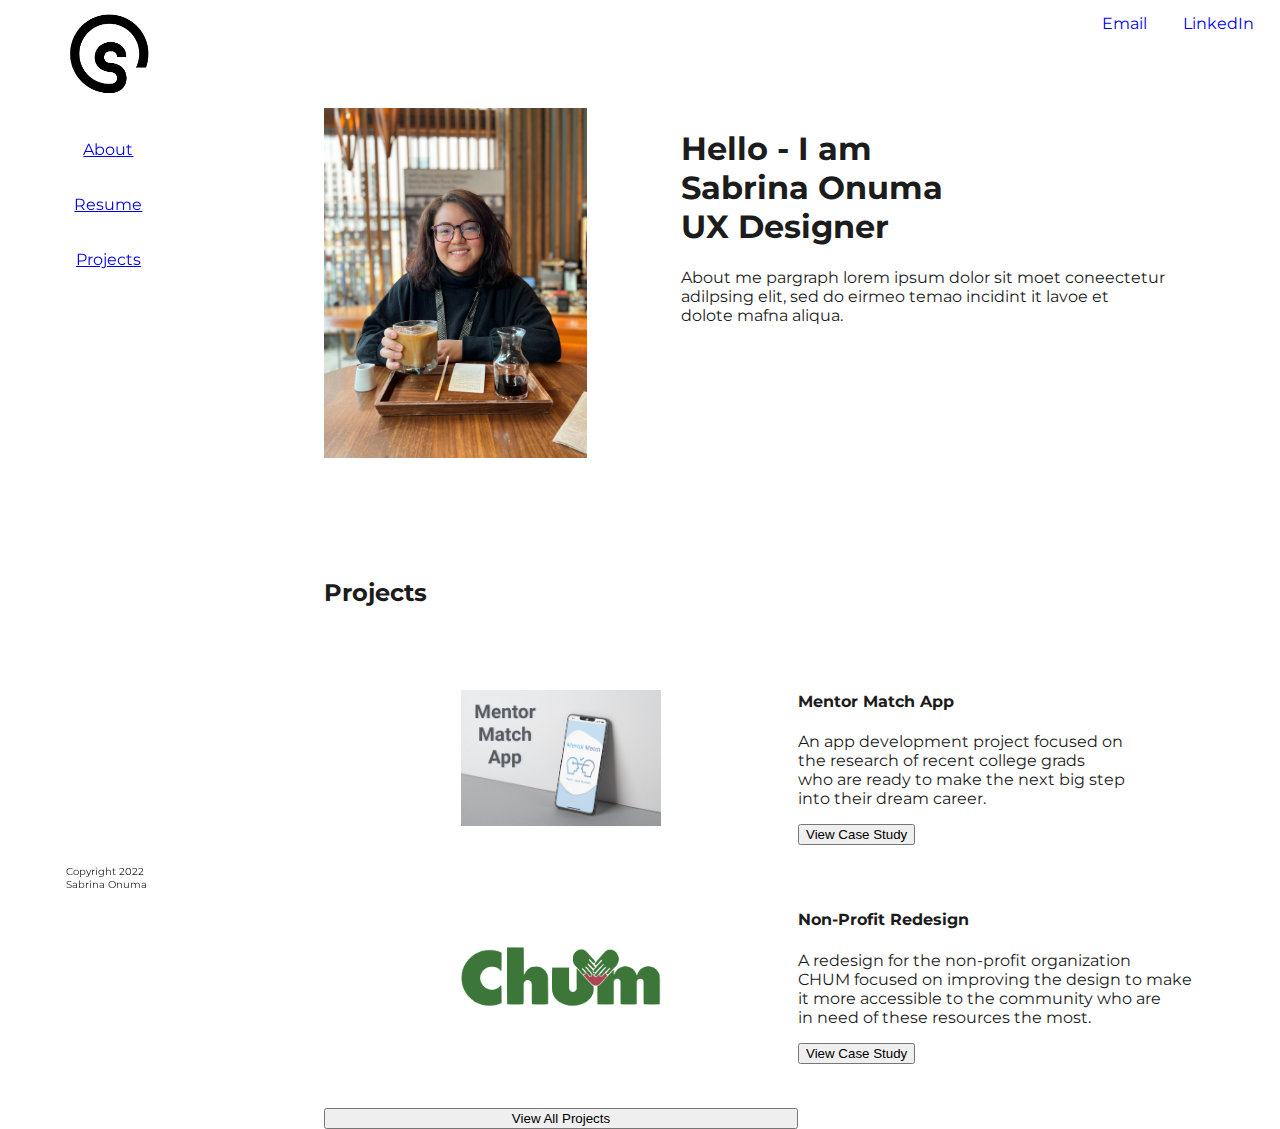
<file: index.html>
<!DOCTYPE html>
<html>

    <head>
        <title>Homepage</title>
        <link rel="stylesheet" href="css/style.css" />
        <link rel="stylesheet" href="css/projects.css" />
        <link href="https://fonts.googleapis.com/css2?family=Montserrat&display=swap" rel="stylesheet">
        <meta name="viewport" content="width=device-width, initial-scale=1">
    </head>
    <body>
        <header>
            <nav id="myRightnav">
                <a href="#linkedin">LinkedIn</a>
                <a href="#email">Email</a>
            </nav>
        </header>
        <section id="mySidenav" class="sidenav">
            <img id="logoImg" src="images/Logo.png">
            <ul>
                <li><a href="about.html">About</a></li>
                <li><a href="#">Resume</a></li>
                <li><a href="#">Projects</a></li>
            </ul>
            <footer>
                <p>
                    Copyright 2022<br>
                    Sabrina Onuma
                </p>
            </footer>
        </section>
        <section class="heroImg">
            <img id="profileImg" src="images/Profile.jpeg">
            <h1>Hello - I am<br>
                Sabrina Onuma<br>
                UX Designer
            </h1>
            <p> About me pargraph lorem ipsum dolor sit moet coneectetur <br>
                adilpsing elit, sed do eirmeo temao incidint it lavoe et<br> 
                dolote mafna aliqua.
            </p>
        </section>
        
        
        <section class="myWork">
            
            <div class="workGrid">
                <h2 id="projTitle">Projects</h2>
                <div class="projImg">
                    <img id="MM" src="images/Proj_MM.png">
                </div>
                <div class="projInfo">
                    <h4>Mentor Match App</h4>
                    <p>An app development project focused on<br>
                        the research of recent college grads <br>
                        who are ready to make the next big step<br>
                        into their dream career. </p>
                    <button>View Case Study</button>
                </div>
                <div class="projImg">
                    <img id="chum" src="images/Proj_Chum.png">
                </div>
                <div class="projInfo">
                    <h4>Non-Profit Redesign</h4>
                    <p>A redesign for the non-profit organization<br>
                        CHUM focused on improving the design to make<br>
                        it more accessible to the community who are<br>
                        in need of these resources the most.</p>
                    <button>View Case Study</button>
                </div>
                <button id="viewButton">View All Projects</button>
            </div>
        </section>
        
    </body>
    
</html>
</file>
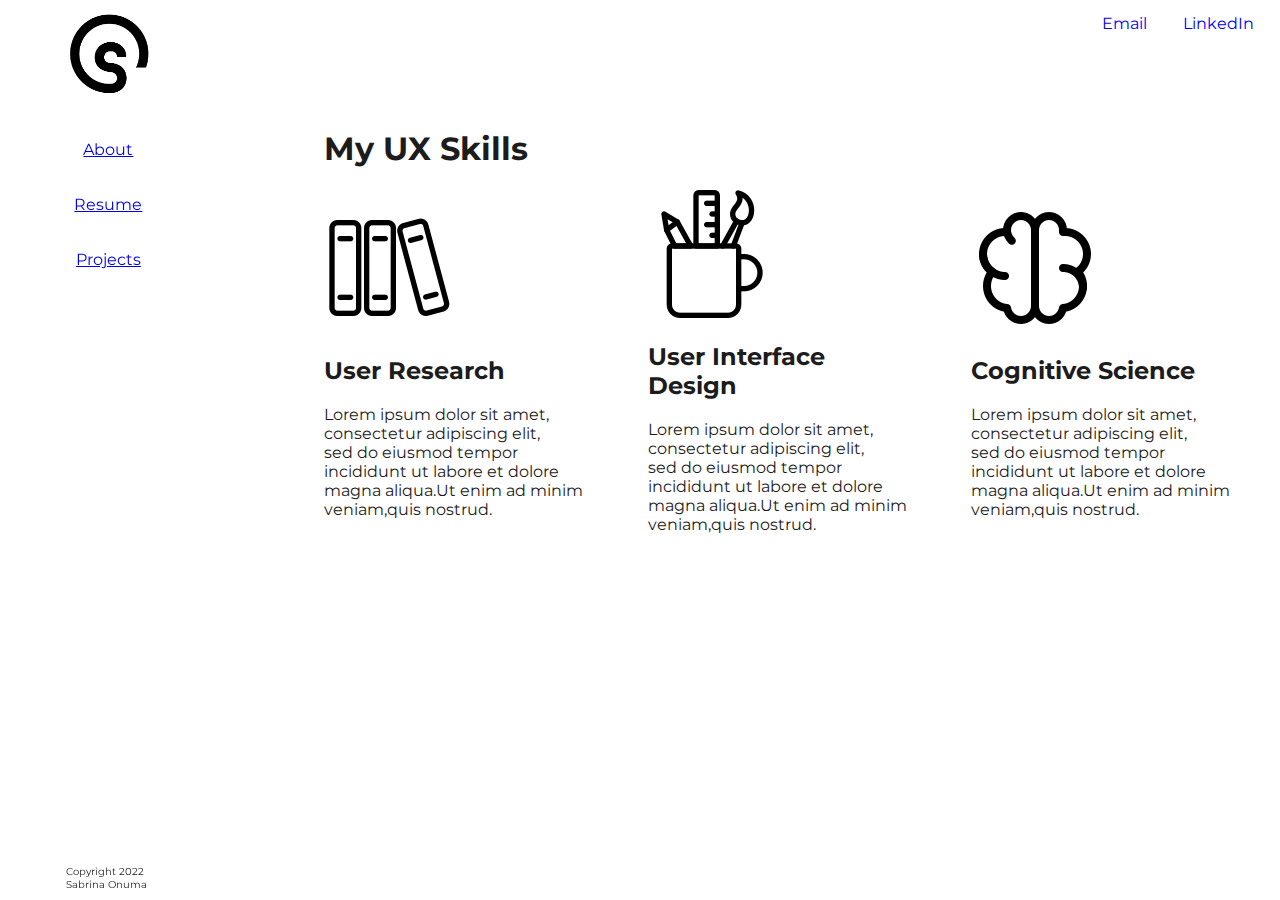
<file: about.html>
<!DOCTYPE html>
<html>

    <head>
        <title>About</title>
        <link rel="stylesheet" href="css/style.css" />
        <link rel="stylesheet" href="css/about.css" />
        <link href="https://fonts.googleapis.com/css2?family=Montserrat&display=swap" rel="stylesheet">
    </head>
    <body>
        <header>
            <nav id="myRightnav">
                <a href="#linkedin">LinkedIn</a>
                <a href="#email">Email</a>
            </nav>
        </header>

        <section id="mySidenav" class="sidenav">
            <img id="logoImg" src="images/Logo.png">
            <ul>
                <li><a href="about.html">About</a></li>
                <li><a href="#">Resume</a></li>
                <li><a href="#">Projects</a></li>
            </ul>
            <footer>
                <p>
                    Copyright 2022<br>
                    Sabrina Onuma
                </p>
            </footer>
        </section>

        <section class="mySkills">   
         <!-- My UX Skills section coded using CSS flex -->
            <h1>My UX Skills</h1>
            <div class="flexContainer">
                <div>
                    <img id="researchIcon" src="images/Icon_Research.png">
                    <h2>User Research</h2>
                    <p>Lorem ipsum dolor sit amet, <br>
                        consectetur adipiscing elit,<br> 
                        sed do eiusmod tempor <br>
                        incididunt ut labore et dolore<br>
                        magna aliqua.Ut enim ad minim<br> 
                        veniam,quis nostrud.</p>
                </div>
                <div>
                    <img id="interfaceIcon" src="images/Icon_UI.png">
                    <h2>User Interface Design</h2>
                    <p>Lorem ipsum dolor sit amet, <br>
                        consectetur adipiscing elit,<br> 
                        sed do eiusmod tempor <br>
                        incididunt ut labore et dolore<br>
                        magna aliqua.Ut enim ad minim<br> 
                        veniam,quis nostrud.</p>
                </div>
                <div>
                    <img id="cogIcon" src="images/Icon_Cog.png">
                    <h2>Cognitive Science</h2>
                    <p>Lorem ipsum dolor sit amet, <br>
                        consectetur adipiscing elit,<br> 
                        sed do eiusmod tempor <br>
                        incididunt ut labore et dolore<br>
                        magna aliqua.Ut enim ad minim<br> 
                        veniam,quis nostrud.</p>
                </div>
            </div>
        
    </body>

</html>
</file>
<file: css/style.css>
body{
    min-height: 100%;
    font-family: 'Montserrat', sans-serif;
    color: #1c1c1c;
}
header{
    height: 100px;
}
ul {
    list-style: none;
    padding: 0%;
    /*text-align: center;*/
}
nav > a{
    float: right;
    padding: 6px 18px 6px 18px;
    text-decoration: none;
}
li {
    padding: 18px 6px 18px 6px;
    list-style: none;
}
#logoImg {
    display: block;
    margin-left: auto;
    margin-right: auto;
    height: 100px;
}

#mySidenav {
    height: 100%;
    width: 16%;
    position: fixed;
    z-index: 1;
    top: 0;
    left: 0;
    display: block;
}

.sidenav{
    padding: 6px 6px 6px 6px;
    font-size: 16px;
    display: block;
    text-align: center;
}

.heroImg {
    float:right;
    width: 75%;
}

#profileImg {
    height: 350px;
    float: left;
    padding-right: 10%;
}

footer{
    padding-top: 60px;
    padding-left: 60px;
    padding-bottom: 5px;
    position: fixed;
    text-align: left;
    bottom: 0;
    width: 100%;
    height: 40px;
    font-size: x-small;
}

@media only screen and (max-width: 600) {

    .flexContainer > div{
        width: 100%;
    }

    .workGrid{
        grid-template-rows: 300px 300px 300px 300px 300px 20px;
        grid-template-columns: 1fr;
        grid-template-areas:
        "title"
        "image" 
        "information"
        "image" 
        "information"
        "button"
    }

    
}
</file>
<file: css/projects.css>
.workGrid{
    height: auto;
    margin-top: 100px;
    margin-bottom: 100px;
    display: grid;
    grid-template-columns: 50% 50%;
    grid-template-areas: 
    "title title"
    "image information"
    "image information"
    "button button";
    row-gap: 10%;
}

.myWork{
    
    width: 75%;
    float: right;
}
#projTitle{
    grid-column: 1/3;
}
#viewButtom{
    grid-column: 1;
}
.workGrid>.projImg>img{
    width: 200px;
}
.workGrid>.projImg{ 
    
    display: flex;
    align-items: center;
    justify-content: center;
}
@media only screen and (max-width: 600) {

    .myWork{
        width:100%;
    }
    .workGrid{
        grid-template-columns: repeat(auto-fit, minmax(100px, 1fr));
        row-gap: 10px;
        grid-template-areas:
        "title"
        "image" 
        "information"
        "image" 
        "information"
        "button";

    }
    #projTitle{
        grid-column: 1;
    }
    
}
</file>
<file: css/about.css>
.flexContainer{
    display: inline-flex;
    gap: 60px;
    right: 0;
    align-items: center;
    justify-content: center;
    
}
.mySkills{
    width: 75%;
    float: right;
}
.flexContainer > div{ 
    flex: 1;
}
div.flexContainer{
    flex: 1;
    flex-wrap: wrap;
}
#cogIcon{
    height: 128px;
}
@media screen and (max-width: 600px) {

    .flexContainer > div{
        width: 100%;
    }
}
</file>
